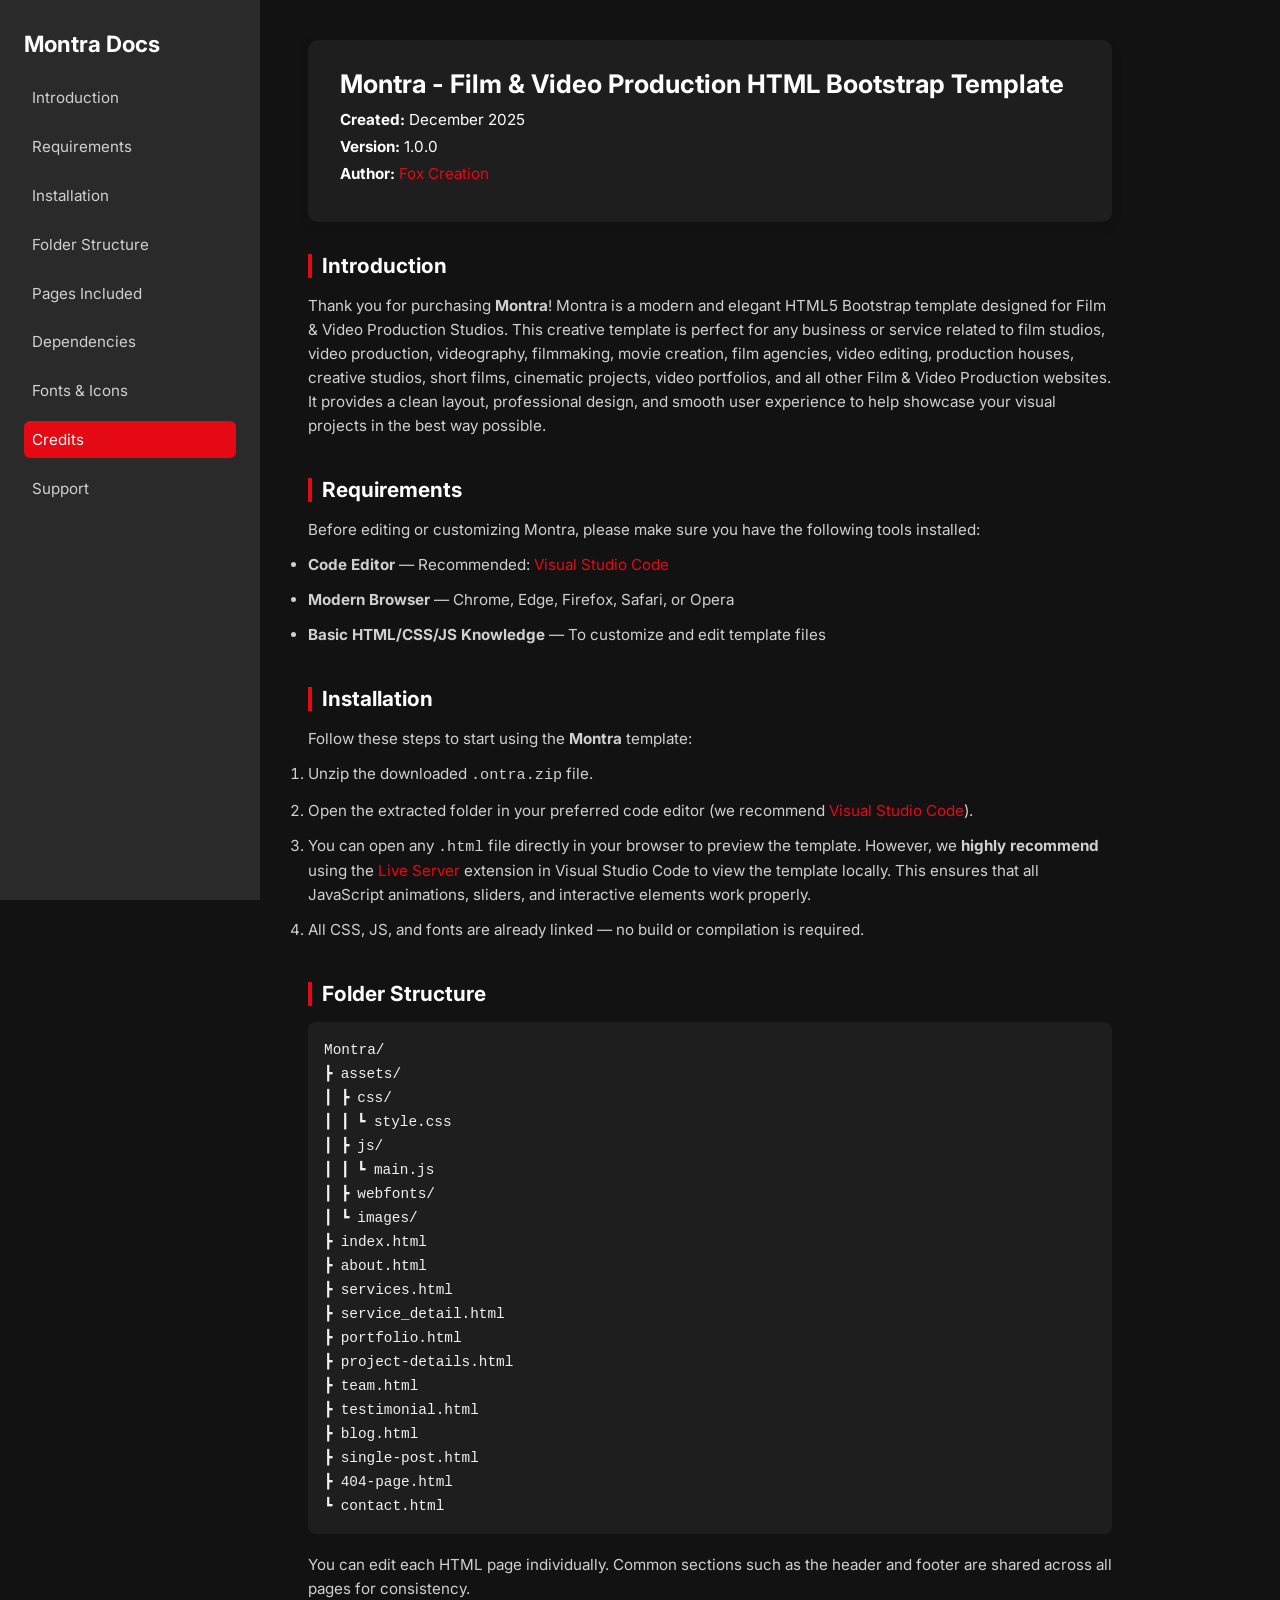
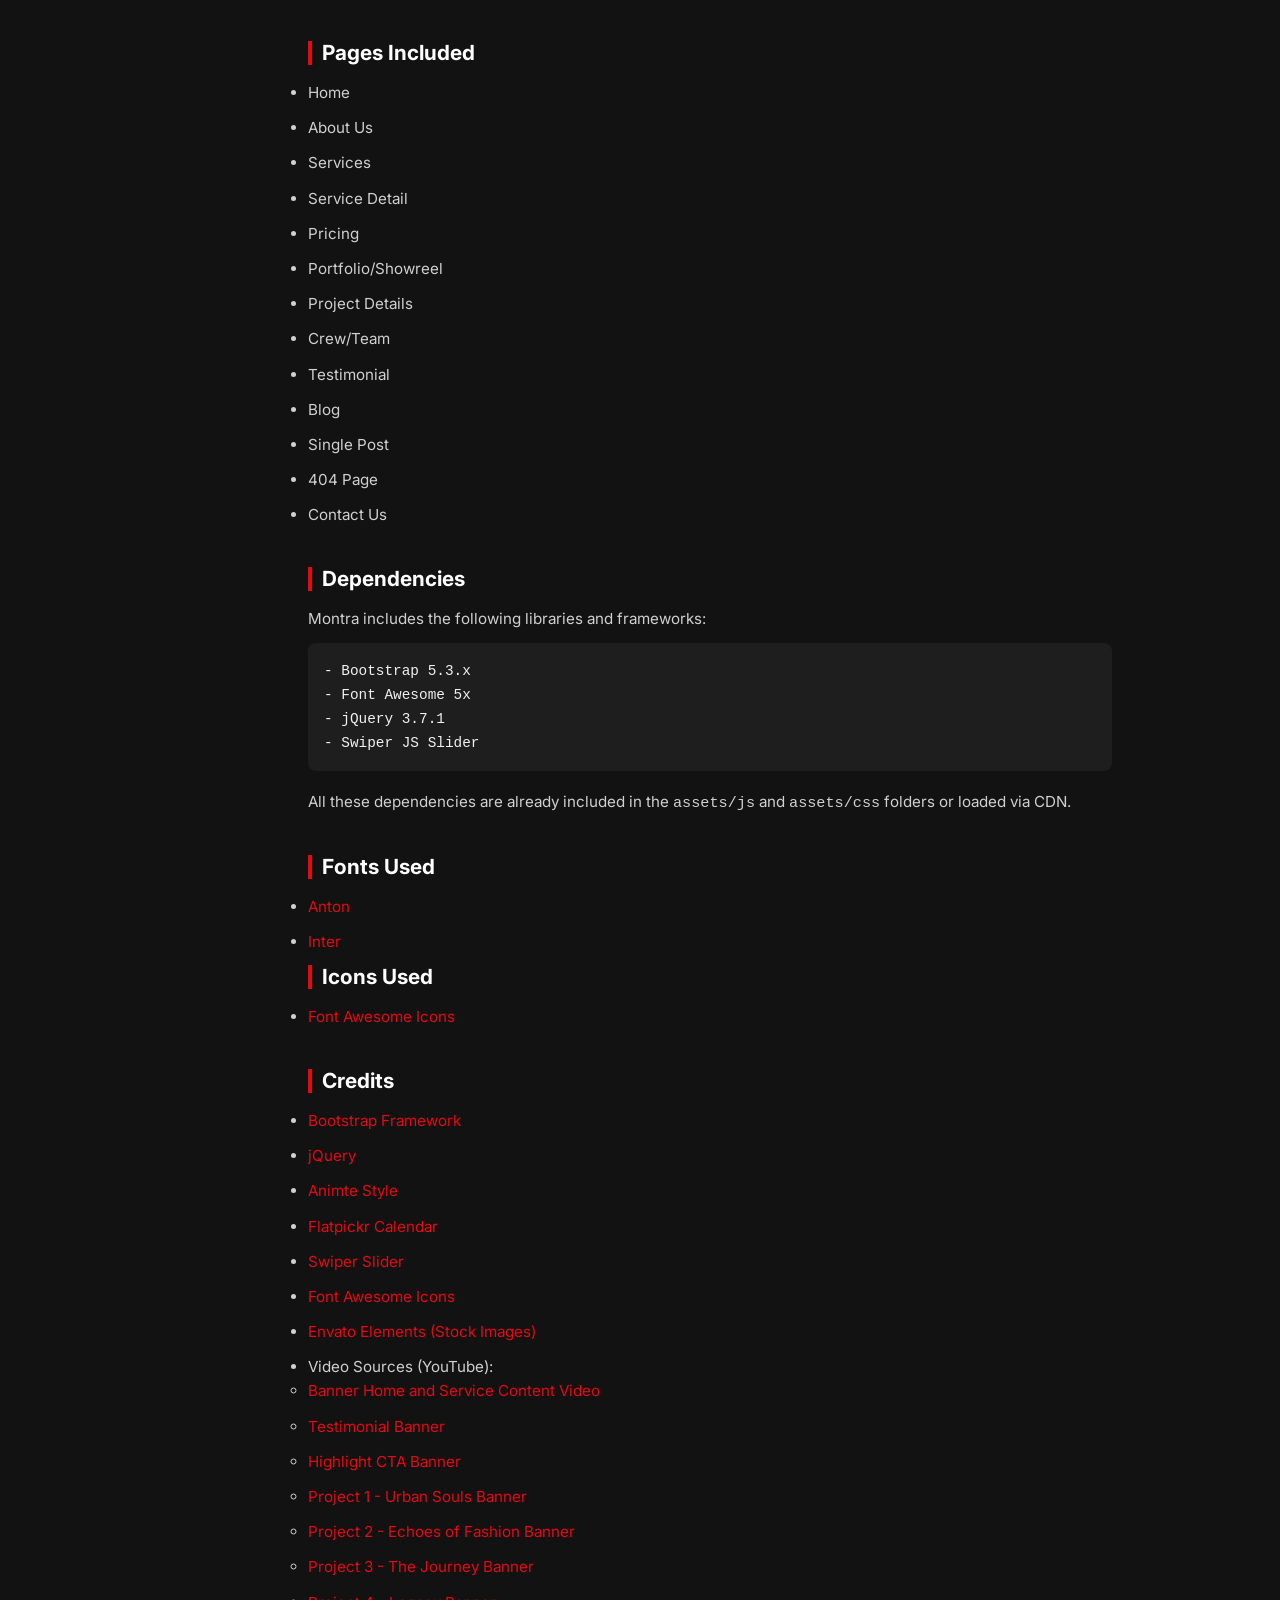
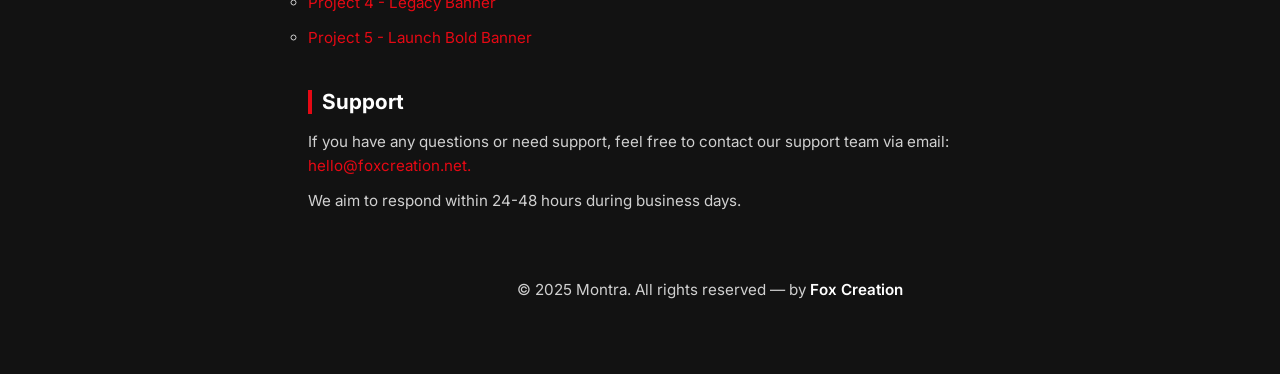
<file: Documentation/index.html>
<!DOCTYPE html>
<html lang="en">
<head>
    <meta charset="utf-8" />
    <meta http-equiv="X-UA-Compatible" content="IE=edge" />
    <meta name="viewport" content="width=device-width, initial-scale=1" />
    <meta name="description" content="Documentation for Montra - Film & Video Production HTML Bootstrap Template" />
    <title>Montra - HTML Bootstrap Template Documentation</title>

    <link href="https://fonts.googleapis.com/css2?family=Inter:wght@400;600;700&display=swap" rel="stylesheet" />
    <link rel="stylesheet" href="assets/css/style.css" />
</head>

<body>
<!-- Sidebar -->
<aside class="sidebar">
    <h2>Montra Docs</h2>
    <ul class="nav">
        <li><a href="#introduction">Introduction</a></li>
        <li><a href="#requirements">Requirements</a></li>
        <li><a href="#installation">Installation</a></li>
        <li><a href="#folder-structure">Folder Structure</a></li>
        <li><a href="#pages">Pages Included</a></li>
        <li><a href="#dependencies">Dependencies</a></li>
        <li><a href="#fonts-icons">Fonts & Icons</a></li>
        <li><a href="#credits">Credits</a></li>
        <li><a href="#support">Support</a></li>
    </ul>
</aside>

<!-- Main Content -->
<main class="content">
    <header class="banner">
    <h1><strong>Montra - Film & Video Production HTML Bootstrap Template</strong></h1>
    <ul>
        <li><b>Created:</b> December 2025</li>
        <li><b>Version:</b> 1.0.0</li>
        <li><b>Author:</b> <a href="https://themeforest.net/user/fox_creation">Fox Creation</a></li>
    </ul>
    </header>

    <!-- INTRODUCTION -->
    <section id="introduction">
    <h2>Introduction</h2>
    <p>
        Thank you for purchasing <strong>Montra</strong>!  
        Montra is a modern and elegant HTML5 Bootstrap template designed for Film & Video Production Studios.
        This creative template is perfect for any business or service related to film studios, video production, videography, filmmaking, movie creation, film agencies, video editing, production houses, creative studios, short films, cinematic projects, video portfolios, and all other Film & Video Production websites. It provides a clean layout, professional design, and smooth user experience to help showcase your visual projects in the best way possible.
    </p>
    </section>

    <!-- REQUIREMENTS -->
    <section id="requirements">
    <h2>Requirements</h2>
    <p>Before editing or customizing Montra, please make sure you have the following tools installed:</p>
    <ul>
        <li><strong>Code Editor</strong> — Recommended: <a href="https://code.visualstudio.com/">Visual Studio Code</a></li>
        <li><strong>Modern Browser</strong> — Chrome, Edge, Firefox, Safari, or Opera</li>
        <li><strong>Basic HTML/CSS/JS Knowledge</strong> — To customize and edit template files</li>
    </ul>
    </section>

    <!-- INSTALLATION -->
    <section id="installation">
        <h2>Installation</h2>
        <p>Follow these steps to start using the <strong>Montra</strong> template:</p>
        <ol>
            <li>Unzip the downloaded <code>.ontra.zip</code> file.</li>
            <li>Open the extracted folder in your preferred code editor (we recommend <a href="https://code.visualstudio.com/">Visual Studio Code</a>).</li>
            <li>
                You can open any <code>.html</code> file directly in your browser to preview the template.  
                However, we <strong>highly recommend</strong> using the <a href="https://marketplace.visualstudio.com/items?itemName=ritwickdey.LiveServer" target="_blank">Live Server</a> extension in Visual Studio Code to view the template locally.  
                This ensures that all JavaScript animations, sliders, and interactive elements work properly.
            </li>
            <li>All CSS, JS, and fonts are already linked — no build or compilation is required.</li>
        </ol>
    </section>      

    <!-- FOLDER STRUCTURE -->
    <section id="folder-structure">
    <h2>Folder Structure</h2>
<pre><code>Montra/
┣ assets/
┃ ┣ css/
┃ ┃ ┗ style.css
┃ ┣ js/
┃ ┃ ┗ main.js
┃ ┣ webfonts/
┃ ┗ images/
┣ index.html
┣ about.html
┣ services.html
┣ service_detail.html
┣ portfolio.html
┣ project-details.html
┣ team.html
┣ testimonial.html
┣ blog.html
┣ single-post.html
┣ 404-page.html
┗ contact.html
</code></pre>
    <p>
        You can edit each HTML page individually. Common sections such as the header and footer are shared across all pages for consistency.
    </p>
    </section>

    <!-- PAGES INCLUDED -->
    <section id="pages">
    <h2>Pages Included</h2>
    <ul>
        <li>Home</li>
        <li>About Us</li>
        <li>Services</li>
        <li>Service Detail</li>
        <li>Pricing</li>
        <li>Portfolio/Showreel</li>
        <li>Project Details</li>
        <li>Crew/Team</li>
        <li>Testimonial</li>
        <li>Blog</li>
        <li>Single Post</li>
        <li>404 Page</li>
        <li>Contact Us</li>
    </ul>
    </section>

    <!-- DEPENDENCIES -->
    <section id="dependencies">
    <h2>Dependencies</h2>
    <p>Montra includes the following libraries and frameworks:</p>
<pre><code>- Bootstrap 5.3.x
- Font Awesome 5x
- jQuery 3.7.1
- Swiper JS Slider
</code></pre>
    <p>All these dependencies are already included in the <code>assets/js</code> and <code>assets/css</code> folders or loaded via CDN.</p>
    </section>

    <!-- FONTS & ICONS -->
    <section id="fonts-icons">
    <h2>Fonts Used</h2>
    <ul>
        <li><a href="https://fonts.google.com/specimen/Anton" target="_blank">Anton</a></li>
        <li><a href="https://fonts.google.com/specimen/Inter" target="_blank">Inter</a></li>
    </ul>

    <h2>Icons Used</h2>
    <ul>
        <li><a href="https://fontawesome.com/" target="_blank">Font Awesome Icons</a></li>
    </ul>
    </section>

    <!-- CREDITS -->
    <section id="credits">
    <h2>Credits</h2>
    <ul>
        <li><a href="https://getbootstrap.com/" target="_blank">Bootstrap Framework</a></li>
        <li><a href="https://jquery.com/" target="_blank">jQuery</a></li>
        <li><a href="https://animate.style/" target="_blank">Animte Style</a></li>
        <li><a href="https://flatpickr.js.org/" target="_blank">Flatpickr Calendar</a></li>
        <li><a href="https://swiperjs.com/" target="_blank">Swiper Slider</a></li>
        <li><a href="https://fontawesome.com/" target="_blank">Font Awesome Icons</a></li>
        <li><a href="https://elements.envato.com/" target="_blank">Envato Elements (Stock Images)</a></li>
        <li>
            Video Sources (YouTube):
            <ul>
                <li><a href="https://www.youtube.com/watch?v=pVA0G01aDfk" target="_blank">Banner Home and Service Content Video</a></li>
                <li><a href="https://www.youtube.com/watch?v=6J1XlyCxtPw" target="_blank">Testimonial Banner</a></li>
                <li><a href="https://www.youtube.com/watch?v=fOTgmsqMnQA" target="_blank">Highlight CTA Banner</a></li>
                <li><a href="https://www.youtube.com/watch?v=Go8gUX_HZAY" target="_blank">Project 1 - Urban Souls Banner</a></li>
                <li><a href="https://www.youtube.com/watch?v=LqTk5IbBxgs" target="_blank">Project 2 - Echoes of Fashion Banner</a></li>
                <li><a href="https://www.youtube.com/watch?v=Np4EN8ZPMFU" target="_blank">Project 3 - The Journey Banner</a></li>
                <li><a href="https://www.youtube.com/watch?v=DOeuljcKkTI" target="_blank">Project 4 - Legacy Banner</a></li>
                <li><a href="https://www.youtube.com/watch?v=BCKMzk2rRKo" target="_blank">Project 5 - Launch Bold Banner</a></li>
            </ul>
        </li>
    </ul>
    </section>

    <!-- SUPPORT -->
    <section id="support">
    <h2>Support</h2>
    <p>
        If you have any questions or need support, feel free to contact our support team via email:  
        <a href="mailto:hello@foxcreation.net.">hello@foxcreation.net.</a>
    </p>
    <p>We aim to respond within 24-48 hours during business days.</p>
    </section>

    <!-- FOOTER -->
    <footer class="footer">
    <p>© 2025 Montra. All rights reserved — by <a href="https://themeforest.net/user/fox_creation">Fox Creation</a></p>
    </footer>
</main>

<script src="assets/js/script.js"></script>
</body>
</html>
</file>
<file: Documentation/assets/css/style.css>
/* ==============================
   Aspire Documentation Style
   Author: Fox_Creation
   ============================== */

:root {
    --primary: #121212;
    --secondary: #FFFFFF;
    --text-color: #D0D0D0;
    --accent: #E50914; 
    --accent-2: #B00020;
    --accent-3: #2A2A2A;
}

/* ------------------------------
    Global Reset & Base Style
--------------------------------*/
* {
    margin: 0;
    padding: 0;
    box-sizing: border-box;
}

body {
    font-family: "Inter", sans-serif;
    display: flex;
    background-color: var(--primary);
    color: var(--text-color);
    line-height: 1.5em;
}

/* ------------------------------
    Sidebar
--------------------------------*/
.sidebar {
    width: 260px;
    background-color: var(--accent-3);
    color: var(--text-color);
    height: 100vh;
    position: fixed;
    top: 0;
    left: 0;
    padding: 2rem 1.5rem;
    overflow-y: auto;
}

.sidebar h2 {
    font-size: 1.4rem;
    font-weight: 700;
    color: var(--secondary);
    margin-bottom: 1.5rem;
}

.sidebar .nav {
    list-style: none;
}

.sidebar .nav li {
    margin-bottom: 0.75rem;
}

.sidebar .nav a {
    color: var(--text-color);
    text-decoration: none;
    display: block;
    padding: 0.4rem 0.5rem;
    border-radius: 6px;
    transition: background-color 0.3s ease;
}

.sidebar .nav a:hover {
    background-color: var(--accent-2);
    color: var(--secondary);
}

.sidebar .nav a.active {
    background-color: var(--accent);
    color: var(--secondary);
  }
  

/* ------------------------------
    Main Content
--------------------------------*/
.content {
    margin-left: 260px;
    padding: 2.5rem 3rem;
    max-width: 900px;
}

.banner {
    background-color: #1e1e1e;
    color: var(--secondary);
    padding: 2rem;
    border-radius: 10px;
    margin-bottom: 2rem;
    box-shadow: 0 4px 12px rgba(0,0,0,0.1);
}

.banner h1 {
    font-size: 1.6rem;
    font-weight: 700;
    margin-bottom: 0.75rem;
}

.banner ul {
    list-style: none;
}

.banner li {
    font-size: 0.95rem;
    margin-bottom: 0.2rem;
}

/* ------------------------------
    Section Headings
--------------------------------*/
section {
    margin-bottom: 2.5rem;
}

section h2 {
    color: var(--secondary);
    font-size: 1.3rem;
    border-left: 4px solid var(--accent);
    padding-left: 10px;
    margin-bottom: 1rem;
    font-weight: 700;
}

section h4 {
    color: var(--secondary);
    font-weight: 600;
    margin-top: 1.2rem;
}


p, li {
    font-size: 0.95rem;
    color: var(--text-color);
    margin-bottom: 0.7rem;
}

.banner p,
.banner li{
    color: var(--secondary);
}

.banner a{
    color: var(--accent);
}

a {
    color: var(--accent);
    text-decoration: none;
}

a:hover {
    color: var(--secondary);
    text-decoration: underline;
}

/* ------------------------------
    Code Blocks
--------------------------------*/
pre {
    background-color: #1e1e1e;
    color: #f1f1f1;
    padding: 1rem;
    border-radius: 8px;
    overflow-x: auto;
    font-size: 0.9rem;
    margin-top: 0.5rem;
    margin-bottom: 1.2rem;
}

/* ------------------------------
    Footer
--------------------------------*/
.footer {
    text-align: center;
    margin-top: 2rem;
    padding: 1.5rem 0;
    border-top: 1px solid var(--primary);
    font-size: 0.9rem;
    color: var(--text-color);
}

.footer a {
    color: var(--secondary);
    font-weight: 600;
}

/* ------------------------------
    Responsive
--------------------------------*/
@media (max-width: 900px) {
    .sidebar {
    position: relative;
    width: 100%;
    height: auto;
    }

    .content {
    margin-left: 0;
    padding: 2rem;
    }
}
</file>
